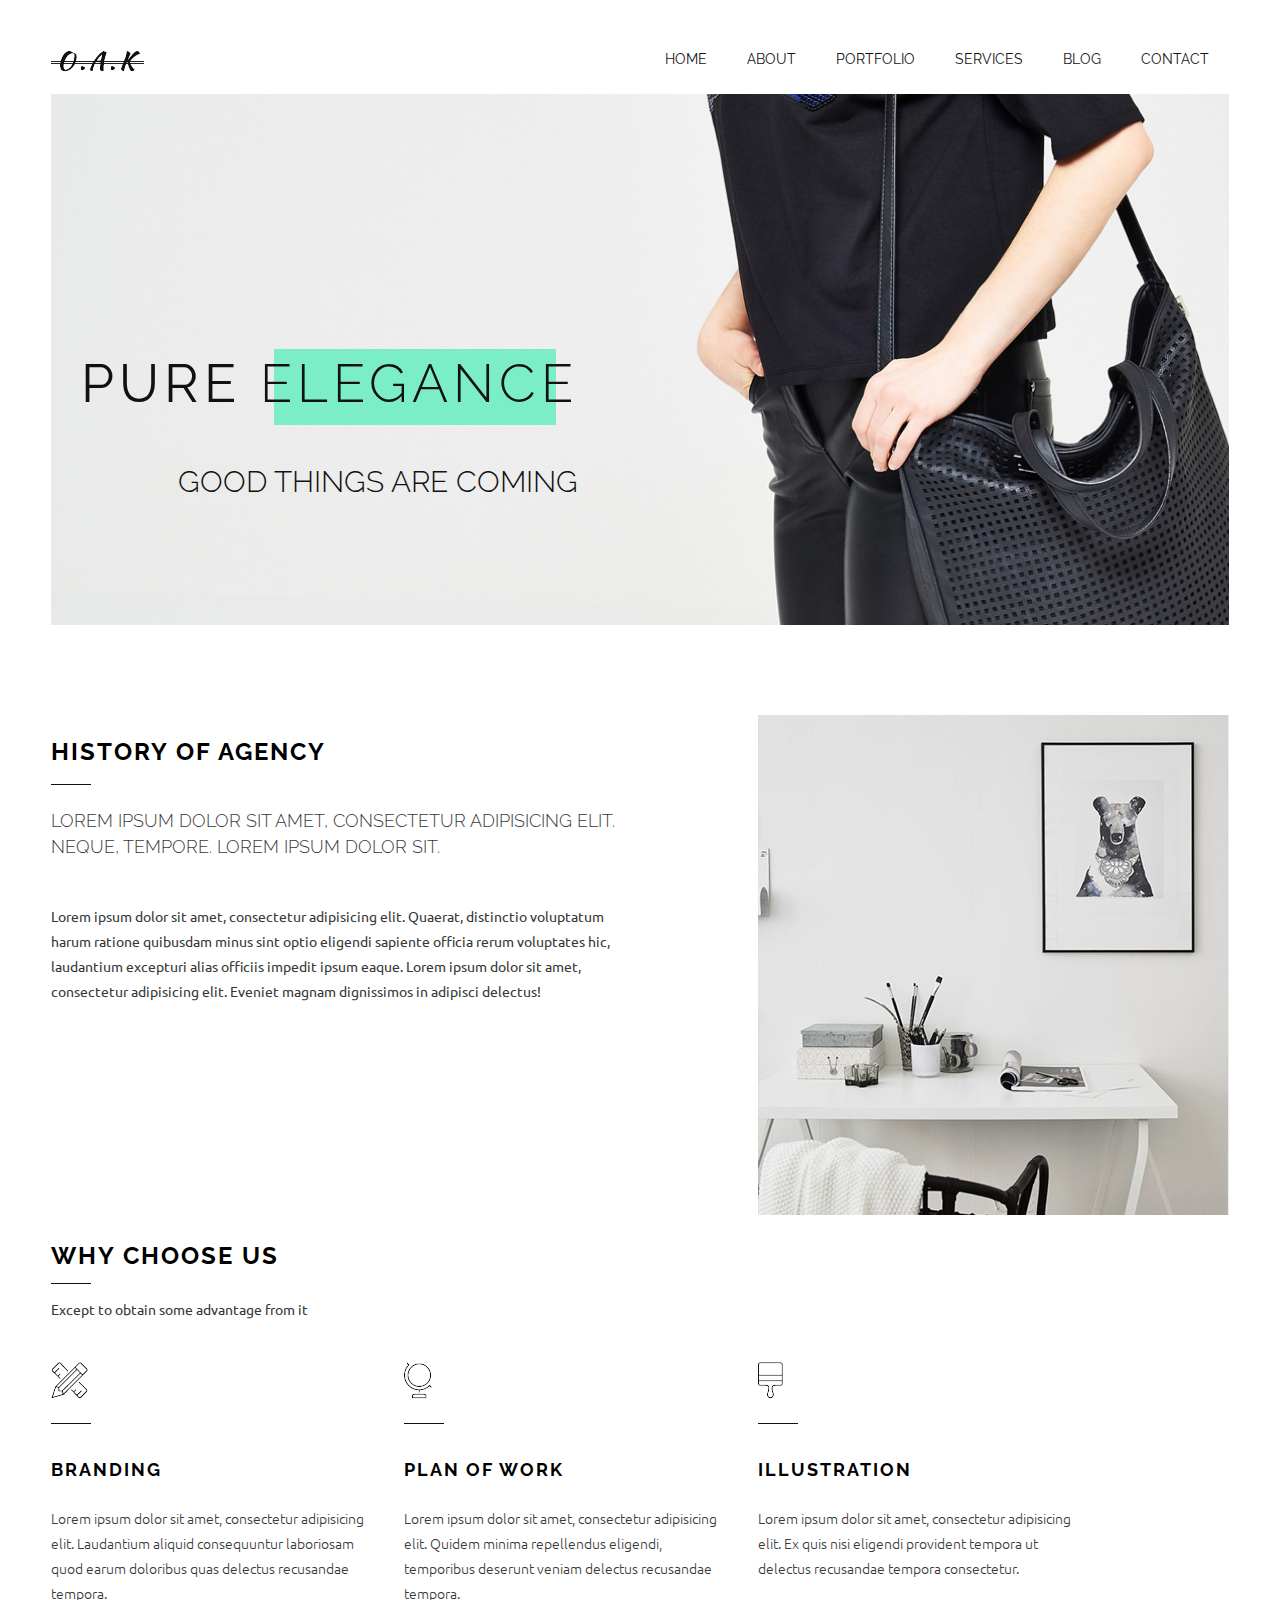
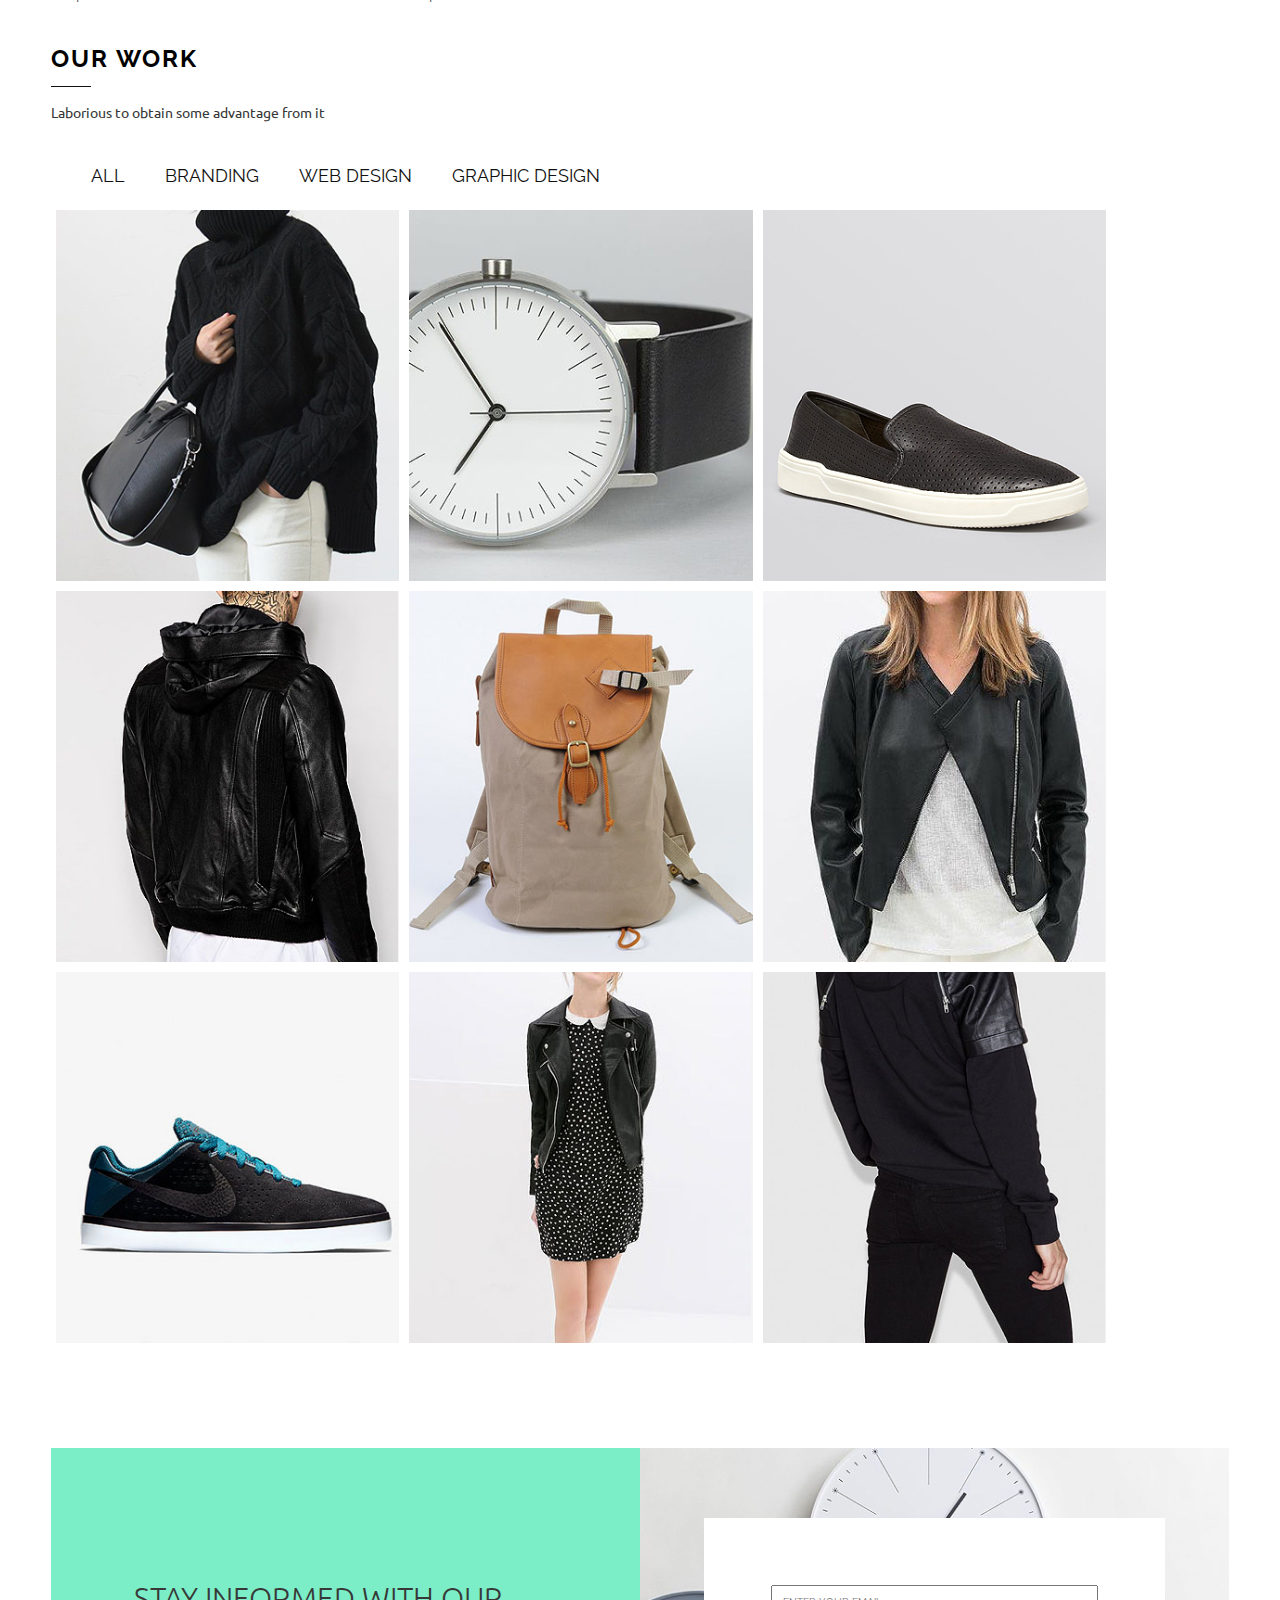
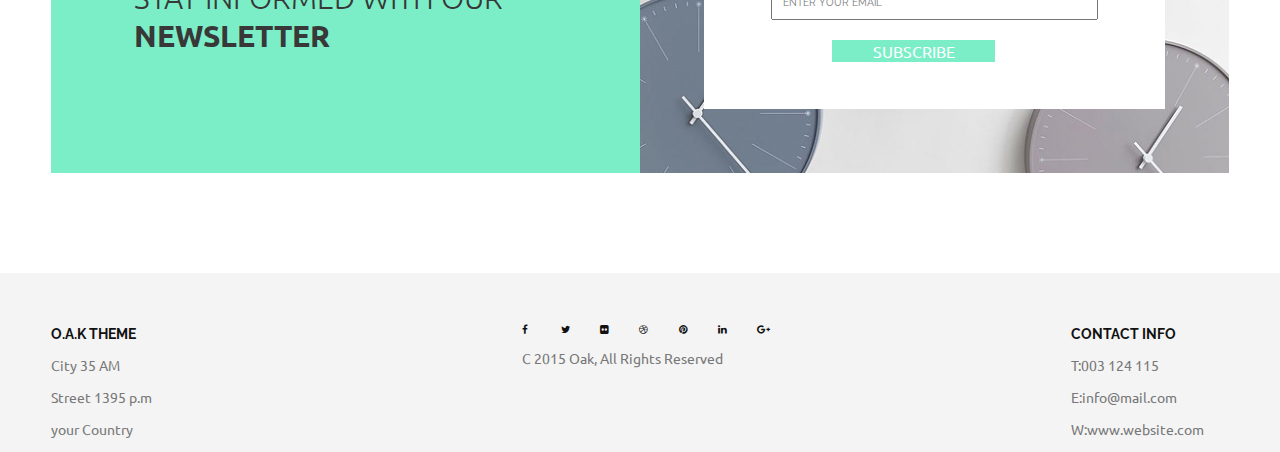
<file: index.html>
<!DOCTYPE html>
<html lang="en">
<head>
	<meta charset="UTF-8">
	<title>OAK</title>
	<link rel="stylesheet" href="style.css">
	<link rel="stylesheet" href="https://maxcdn.bootstrapcdn.com/font-awesome/4.5.0/css/font-awesome.min.css">
	<link href='https://fonts.googleapis.com/css?family=Raleway:400,300,700' rel='stylesheet' type='text/css'>
	<link href='https://fonts.googleapis.com/css?family=Ubuntu:400,300,500' rel='stylesheet' type='text/css'>
</head>
<body>

<div class="wrapper">
	
	<nav class="header-nav clearfix">
		<div class="logo-wrapper">
			<img src="assets/home/logo.png" alt="O.A.K. logo">
		</div>
		<ul class="main-navigation">
			<li><a href="index.html">Home</a></li>
			<li><a href="#about">About</a></li>
			<li><a href="#portfolio">Portfolio</a></li>
			<li><a href="#services">Services</a></li>
			<li><a href="blog.html">Blog</a></li>
			<li><a href="contact.html">Contact</a></li>
		</ul>
	</nav>

	<header class="hero-header">
		<div class="title-text-wrapper">
			<h1>
				<span class="bold-span">Pure</span>
				<span class="relative-span">
				Elegance
				</span>
			</h1>
			<h5>Good things are coming</h5>
		</div>
		<div class="color-block"></div>
	</header>

	<section class="about clearfix" id="about">
		<div class="text-wrapper">
			<h3>History of Agency</h3>
			<img src="assets/home/line.png" alt="solid line">
			<p>
				<span>
					Lorem ipsum dolor sit amet, consectetur adipisicing elit. Neque, tempore. Lorem ipsum dolor sit.
				</span>
			</p>
			<p>Lorem ipsum dolor sit amet, consectetur adipisicing elit. Quaerat, distinctio voluptatum harum ratione quibusdam minus sint optio eligendi sapiente officia rerum voluptates hic, laudantium excepturi alias officiis impedit ipsum eaque. Lorem ipsum dolor sit amet, consectetur adipisicing elit. Eveniet magnam dignissimos in adipisci delectus!</p>
		</div>
		<div class="image-wrapper">
			<img src="images/home/history.jpg" alt="Minimalist, white office with a clean desk and a framed painting of a stylized bear on the wall.">
		</div>
	</section>

	<section class="services" id="services">
		<div class="text-wrapper">
			<h3>Why Choose Us</h3>
			<img src="assets/home/line.png" alt="solid line">
			<p>Except to obtain some advantage from it</p>
		</div>
		<div class="services-wrapper clearfix">
			
			<article class="service">
				<div class="icon-wrapper">
					<img src="assets/home/pencils.png" alt="Simple icon of crossed pencil and ruler">
				</div>
				<img src="assets/home/line.png" alt="solid line">
				<h4>Branding</h4>
				<p>Lorem ipsum dolor sit amet, consectetur adipisicing elit. Laudantium aliquid consequuntur laboriosam quod earum doloribus quas delectus recusandae tempora.</p>
			</article>

			<article class="service">
				<div class="icon-wrapper">
					<img src="assets/home/globe.png" alt="Simple icon of a globe">
				</div>
				<img src="assets/home/line.png" alt="solid line">
				<h4>Plan of Work</h4>
				<p>Lorem ipsum dolor sit amet, consectetur adipisicing elit. Quidem minima repellendus eligendi, temporibus deserunt veniam delectus recusandae tempora.</p>
			</article>

			<article class="service">
				<div class="icon-wrapper">
					<img src="assets/home/brush.png" alt="Simple icon of a paintbrush">
				</div>
				<img src="assets/home/line.png" alt="solid line">
				<h4>Illustration</h4>
				<p>Lorem ipsum dolor sit amet, consectetur adipisicing elit. Ex quis nisi eligendi provident tempora ut delectus recusandae tempora consectetur.</p>
			</article>
		
		</div>
	</section>	

	<section class="portfolio" id="portfolio">
		<div class="text-wrapper">
			<h3>Our Work</h3>
			<img src="assets/home/line.png" alt="solid line">
			<p>Laborious to obtain some advantage from it</p>
		</div>

		<nav>
			<ul class="portfolio-nav">
				<li><a href="#">All</a></li>
				<li><a href="#">Branding</a></li>
				<li><a href="#">Web Design</a></li>
				<li><a href="#">Graphic Design</a></li>
			</ul>
		</nav>

		<ul class="gallery clearfix">
			<li class="gallery-item">
				<img src="images/home/portfolio1.jpg" alt="person holding a bag">
				<div class="overlay">
					<div class="heart-wrapper">
						<i class="fa fa-heart-o"></i>
						<p>250</p>
					</div>
					<div class="plus-sign">
						<p>+</p>
					</div>
					<div class="description-wrapper">
						<h5>Style Fashion</h5>
						<p>New bag and style fashion</p>
					</div>
				</div>
			</li>
			<li class="gallery-item">
				<img src="images/home/portfolio2.jpg" alt="watch">
			<div class="overlay">
				<div class="heart-wrapper">
					<i class="fa fa-heart-o"></i>
					<p>250</p>
				</div>
				<div class="plus-sign">
					<p>+</p>
				</div>
				<div class="description-wrapper">
					<h5>Watches</h5>
					<p>Many new watches</p>
				</div>
			</div>
			</li>
			<li class="gallery-item">
				<img src="images/home/portfolio3.jpg" alt="shoe">
				<div class="overlay">
					<div class="heart-wrapper">
						<i class="fa fa-heart-o"></i>
						<p>250</p>
					</div>
					<div class="plus-sign">
						<p>+</p>
					</div>
					<div class="description-wrapper">
						<h5>Footwear</h5>
						<p>Shoes and boots</p>
					</div>
				</div>
			</li>
			<li class="gallery-item">
				<img src="images/home/portfolio4-2.jpg" alt="person wearing a leather jacket">
				<div class="overlay">
					<div class="heart-wrapper">
						<i class="fa fa-heart-o"></i>
						<p>250</p>
					</div>
					<div class="plus-sign">
						<p>+</p>
					</div>
					<div class="description-wrapper">
						<h5>Jackets Maybe</h5>
						<p>Leather bombers exclusively</p>
					</div>
				</div>
			</li>
			<li class="gallery-item">
				<img src="images/home/portfolio5.jpg" alt="canvas and leather backpack">
				<div class="overlay">
					<div class="heart-wrapper">
						<i class="fa fa-heart-o"></i>
						<p>250</p>
					</div>
					<div class="plus-sign">
						<p>+</p>
					</div>
					<div class="description-wrapper">
						<h5>Bags</h5>
						<p>Backpacks for your backs.</p>
					</div>
				</div>
			</li>
			<li class="gallery-item">
				<img src="images/home/portfolio6-2.jpg" alt="woman wearing a small leather jacket">
				<div class="overlay">
					<div class="heart-wrapper">
						<i class="fa fa-heart-o"></i>
						<p>250</p>
					</div>
					<div class="plus-sign">
						<p>+</p>
					</div>
					<div class="description-wrapper">
						<h5>Smaller Jackets</h5>
						<p>Like the others, but small</p>
					</div>
				</div>
			</li>
			<li class="gallery-item">
				<img src="images/home/portfolio7.jpg" alt="black and blue sneaker">
				<div class="overlay">
					<div class="heart-wrapper">
						<i class="fa fa-heart-o"></i>
						<p>250</p>
					</div>
					<div class="plus-sign">
						<p>+</p>
					</div>
					<div class="description-wrapper">
						<h5>Sneaks</h5>
						<p>For sneaking</p>
					</div>
				</div>
			</li>
			<li class="gallery-item">
				<img src="images/home/portfolio8-2.jpg" alt="woman in a black and white dotted dress wearing a leather jacket">
				<div class="overlay">
					<div class="heart-wrapper">
						<i class="fa fa-heart-o"></i>
						<p>250</p>
					</div>
					<div class="plus-sign">
						<p>+</p>
					</div>
					<div class="description-wrapper">
						<h5>Dresses</h5>
						<p>Always looking tough</p>
					</div>
				</div>
			</li>
			<li class="gallery-item">
				<img src="images/home/portfolio9-2.jpg" alt="person wearing a short-sleeved leather jacket">
				<div class="overlay">
					<div class="heart-wrapper">
						<i class="fa fa-heart-o"></i>
						<p>250</p>
					</div>
					<div class="plus-sign">
						<p>+</p>
					</div>
					<div class="description-wrapper">
						<h5>Just Sleeves</h5>
						<p>Leather for your sleeves and nowhere else</p>
					</div>
				</div>
			</li>
		</ul>
	</section>
	<section class="newsletter-signup">
	<aside class="newsletter-header">
		<p>Stay informed with our <span>newsletter</span></p>
	</aside>
	<aside class="email-form">
		<form action="">
			<input type="email" class="home-page-email" placeholder="Enter your email">
			<input type="submit" class="home-page-submit" value="Subscribe">
		</form>
	</aside>
	</section>
	
</div>

<footer class="clearfix">
	<div class="footer-wrapper">
		<div class="address footer-third">
			<p><span>O.A.K Theme</span></p>
			<p>City 35 AM</p>
			<p>Street 1395 p.m</p>
			<p>your Country</p>
		</div>
		
		<div class="middle-wrapper footer-third">
			<div class="middle-inner-wrapper">
				<ul class="social-media clearfix">
					<li><a href="#"><i class="fa fa-facebook"></i></a></li>
					<li><a href="#"><i class="fa fa-twitter"></i></a></li>
					<li><a href="#"><i class="fa fa-flickr"></i></a></li>
					<li><a href="#"><i class="fa fa-dribbble"></i></a></li>
					<li><a href="#"><i class="fa fa-pinterest"></i></a></li>
					<li><a href="#"><i class="fa fa-linkedin"></i></a></li>
					<li><a href="#"><i class="fa fa-google-plus"></i></a></li>
				</ul>
			
				<div class="copyright-info">
					<p>C 2015 Oak, All Rights Reserved</p>
				</div>
			</div>
		</div>

		<div class="contact footer-third">
			<div class="contact-inner-wrapper">
				<p><span>Contact Info</span></p>
				<p>T:003 124 115</p>
				<p>E:info@mail.com</p>
				<p>W:www.website.com</p>
			</div>
		</div>
	</div>
</footer>



</body>
</html>
</file>
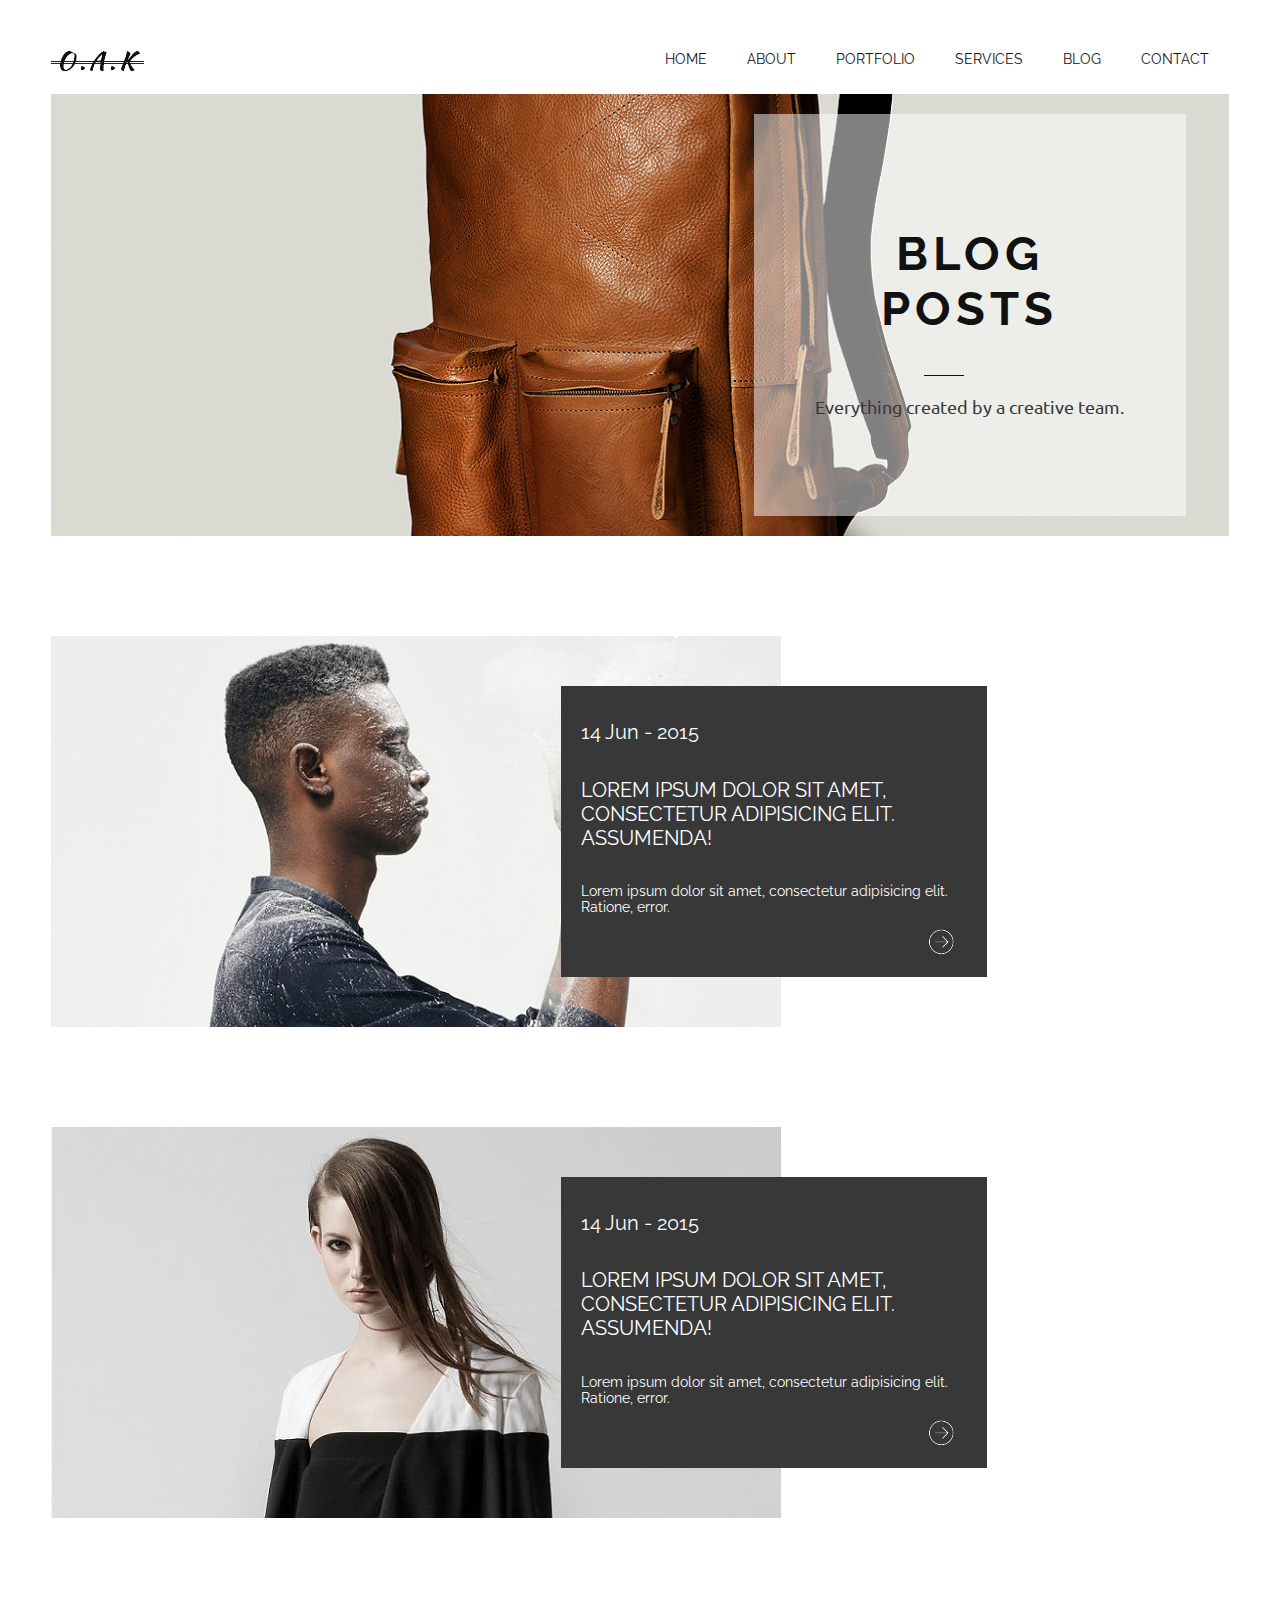
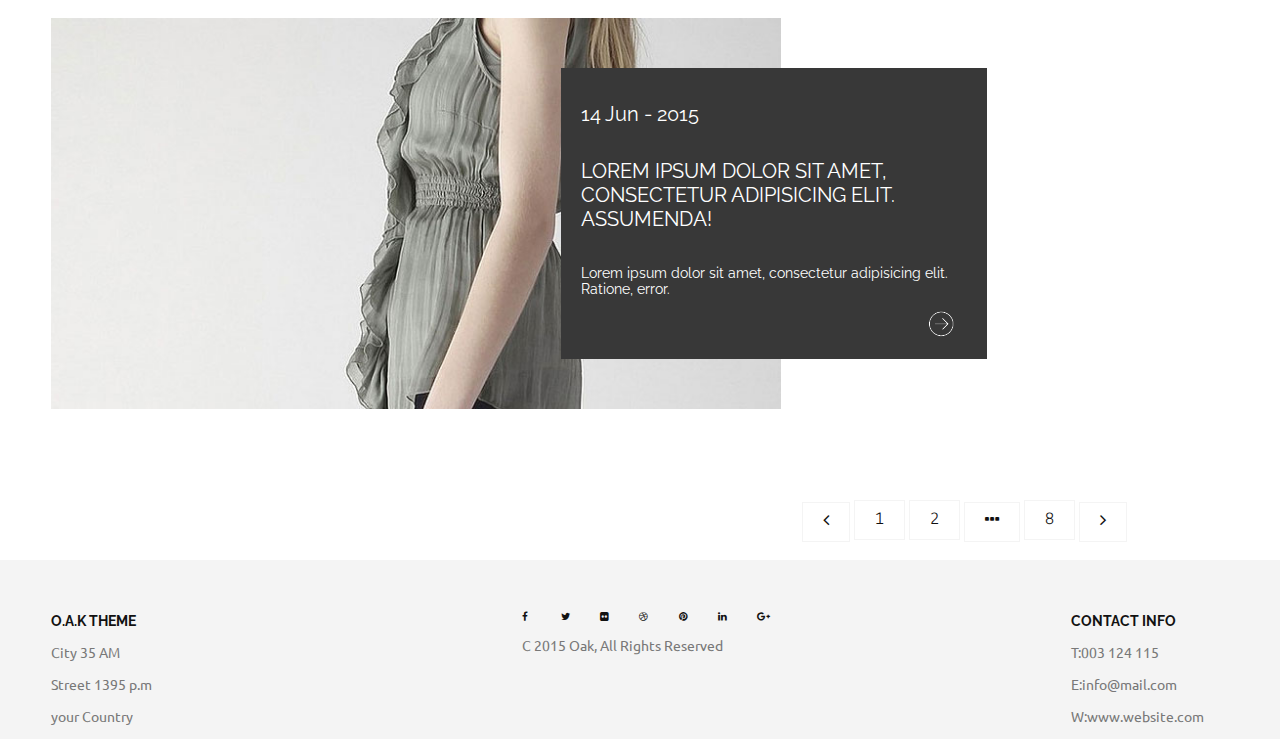
<file: blog.html>
<!DOCTYPE html>
<html lang="en">
<head>
	<meta charset="UTF-8">
	<title>OAK | Blog</title>
	<link rel="stylesheet" href="style.css">
	<link rel="stylesheet" href="https://maxcdn.bootstrapcdn.com/font-awesome/4.5.0/css/font-awesome.min.css">
	<link href='https://fonts.googleapis.com/css?family=Raleway:400,300,700' rel='stylesheet' type='text/css'>
	<link href='https://fonts.googleapis.com/css?family=Ubuntu:400,300,500' rel='stylesheet' type='text/css'>
	<link href='https://fonts.googleapis.com/css?family=Lekton' rel='stylesheet' type='text/css'>

</head>
<body>
<div class="wrapper">
	<nav class="header-nav clearfix">
		<div class="logo-wrapper">
			<img src="assets/home/logo.png" alt="O.A.K. logo">
		</div>
		<ul class="main-navigation">
			<li><a href="index.html">Home</a></li>
			<li><a href="index.html#about">About</a></li>
			<li><a href="index.html#portfolio">Portfolio</a></li>
			<li><a href="index.html#services">Services</a></li>
			<li><a href="blog.html">Blog</a></li>
			<li><a href="contact.html">Contact</a></li>
		</ul>
	</nav>
	
	<header class="hero-header blog-header alt-header">
		<div class="title-text-wrapper">
			<h1>Blog Posts</h1>
			<img src="assets/home/line.png" alt="solid line">
			<p>Everything created by a creative team.</p>
		</div>
	</header>

	<article class="blog-post blog-post-1">
		<div class="blog-text-wrapper">
			<p><span>14 Jun - 2015</span></p>
			<h5>Lorem ipsum dolor sit amet, consectetur adipisicing elit. Assumenda!</h5>
			<p>Lorem ipsum dolor sit amet, consectetur adipisicing elit. Ratione, error.</p>
			<img src="assets/blog/more.png" alt="Right arrow">
		</div>
	</article>

	<article class="blog-post blog-post-2">
		<div class="blog-text-wrapper">
			<p><span>14 Jun - 2015</span></p>
			<h5>Lorem ipsum dolor sit amet, consectetur adipisicing elit. Assumenda!</h5>
			<p>Lorem ipsum dolor sit amet, consectetur adipisicing elit. Ratione, error.</p>
			<img src="assets/blog/more.png" alt="Right arrow">
		</div>
	</article>

	<article class="blog-post blog-post-3">
		<div class="blog-text-wrapper">
			<p><span>14 Jun - 2015</span></p>
			<h5>Lorem ipsum dolor sit amet, consectetur adipisicing elit. Assumenda!</h5>
			<p>Lorem ipsum dolor sit amet, consectetur adipisicing elit. Ratione, error.</p>
			<img src="assets/blog/more.png" alt="Right arrow">
		</div>
	</article>

	<nav class="number-nav">
		<ul class="blog-nav">
			<li><a href="#"><i class="fa fa-angle-left"></i></a></li>
			<li><a href="#">1</a></li>
			<li><a href="#">2</a></li>
			<li><a href="#"><i class="fa fa-ellipsis-h"></i></a></li>
			<li><a href="#">8</a></li>
			<li><a href="#"><i class="fa fa-angle-right"></i></a></li>
		</ul>
	</nav>







</div>

<footer class="clearfix">
	<div class="footer-wrapper">
		<div class="address footer-third">
			<p><span>O.A.K Theme</span></p>
			<p>City 35 AM</p>
			<p>Street 1395 p.m</p>
			<p>your Country</p>
		</div>
		
		<div class="middle-wrapper footer-third">
			<div class="middle-inner-wrapper">
				<ul class="social-media clearfix">
					<li><a href="#"><i class="fa fa-facebook"></i></a></li>
					<li><a href="#"><i class="fa fa-twitter"></i></a></li>
					<li><a href="#"><i class="fa fa-flickr"></i></a></li>
					<li><a href="#"><i class="fa fa-dribbble"></i></a></li>
					<li><a href="#"><i class="fa fa-pinterest"></i></a></li>
					<li><a href="#"><i class="fa fa-linkedin"></i></a></li>
					<li><a href="#"><i class="fa fa-google-plus"></i></a></li>
				</ul>
			
				<div class="copyright-info">
					<p>C 2015 Oak, All Rights Reserved</p>
				</div>
			</div>
		</div>

		<div class="contact footer-third">
			<div class="contact-inner-wrapper">
				<p><span>Contact Info</span></p>
				<p>T:003 124 115</p>
				<p>E:info@mail.com</p>
				<p>W:www.website.com</p>
			</div>
		</div>
	</div>
</footer>
	
</body>
</html>
</file>
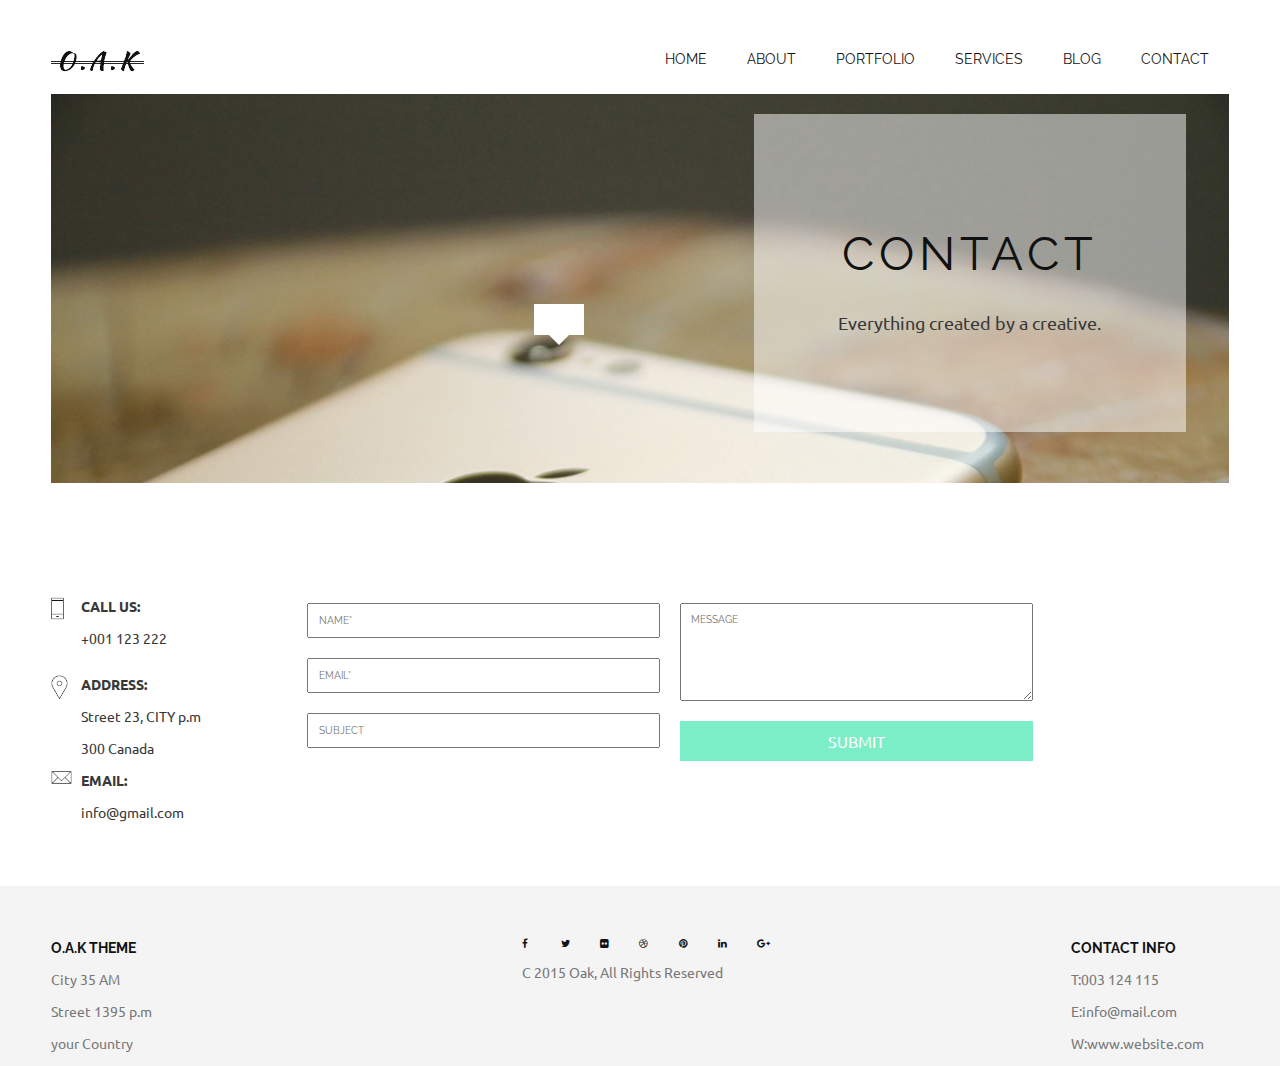
<file: contact.html>
<!DOCTYPE html>
<html lang="en">
<head>
	<meta charset="UTF-8">
	<title>OAK | Contact</title>
	<link rel="stylesheet" href="style.css">
	<link rel="stylesheet" href="https://maxcdn.bootstrapcdn.com/font-awesome/4.5.0/css/font-awesome.min.css">
	<link href='https://fonts.googleapis.com/css?family=Raleway:400,300,700' rel='stylesheet' type='text/css'>
	<link href='https://fonts.googleapis.com/css?family=Ubuntu:400,300italic,500' rel='stylesheet' type='text/css'>
</head>
<body>
<div class="wrapper">
	<nav class="header-nav clearfix">
		<div class="logo-wrapper">
			<img src="assets/home/logo.png" alt="O.A.K. logo">
		</div>
		<ul class="main-navigation">
			<li><a href="index.html">Home</a></li>
			<li><a href="index.html#about">About</a></li>
			<li><a href="index.html#portfolio">Portfolio</a></li>
			<li><a href="index.html#services">Services</a></li>
			<li><a href="blog.html">Blog</a></li>
			<li><a href="contact.html">Contact</a></li>
		</ul>
	</nav>
	
	<header class="hero-header contact-header alt-header">
		<div class="title-text-wrapper">
			<h1>Contact</h1>
			<p>Everything created by a creative.</p>
		</div>
		<div class="map-icon">
			<img src="assets/home/logo.png" alt="small O.A.K. logo in a map-peg wrapper">
		</div>
	</header>

	<aside class="contact-wrapper">
		<div class="contact-item clearfix">	
			<img src="assets/contact/phone.jpg" alt="simple phone icon">
			<div class="contact-text-wrapper">
				<p><span class="contact-item-header">Call Us:</span></p>
				<p>+001 123 222</p>
			</div>
		</div>

		<div class="contact-item">
			<img src="assets/contact/map.jpg" alt="simple map icon">
			<div class="contact-text-wrapper">
				<p><span class="contact-item-header">Address:</span></p>
				<p>Street 23, <span>City</span> p.m</p>
				<p>300 Canada</p>
			</div>
		</div>

		<div class="contact-item">
			<img src="assets/contact/envelope.png" alt="simple envelope icon">
			<div class="contact-text-wrapper">
				<p><span class="contact-item-header">Email:</span></p>
				<p>info@gmail.com</p>
			</div>
		</div>
	</aside>

	<form action="" class="contact-page-form clearfix">
		<div class="input-column">
			<input type="text" class="contact-page-name" placeholder="Name*" required>
			<input type="email" class="contact-page-email" placeholder="Email*" required>
			<input type="text" class="contact-page-subject" placeholder="subject">
		</div>
		<div class="input-column">
			<textarea name="message" id="message" class="contact-page-message" placeholder="Message"></textarea>
			<input type="submit" class="contact-page-submit">
		</div>
	</form>

</div>

<footer class="clearfix">
	<div class="footer-wrapper">
		<div class="address footer-third">
			<p><span>O.A.K Theme</span></p>
			<p>City 35 AM</p>
			<p>Street 1395 p.m</p>
			<p>your Country</p>
		</div>
		
		<div class="middle-wrapper footer-third">
			<div class="middle-inner-wrapper">
				<ul class="social-media clearfix">
					<li><a href="#"><i class="fa fa-facebook"></i></a></li>
					<li><a href="#"><i class="fa fa-twitter"></i></a></li>
					<li><a href="#"><i class="fa fa-flickr"></i></a></li>
					<li><a href="#"><i class="fa fa-dribbble"></i></a></li>
					<li><a href="#"><i class="fa fa-pinterest"></i></a></li>
					<li><a href="#"><i class="fa fa-linkedin"></i></a></li>
					<li><a href="#"><i class="fa fa-google-plus"></i></a></li>
				</ul>
			
				<div class="copyright-info">
					<p>C 2015 Oak, All Rights Reserved</p>
				</div>
			</div>
		</div>

		<div class="contact footer-third">
			<div class="contact-inner-wrapper">
				<p><span>Contact Info</span></p>
				<p>T:003 124 115</p>
				<p>E:info@mail.com</p>
				<p>W:www.website.com</p>
			</div>
		</div>
	</div>
</footer>
</body>
</html>
</file>
<file: style.css>
article, aside, details, figcaption, figure, footer, header, hgroup, nav, section, summary {
  display: block; }

audio, canvas, video {
  display: inline-block; }

audio:not([controls]) {
  display: none;
  height: 0; }

[hidden] {
  display: none; }

html {
  font-family: sans-serif;
  -webkit-text-size-adjust: 100%;
  -ms-text-size-adjust: 100%; }

a:focus {
  outline: thin dotted; }

a:active, a:hover {
  outline: 0; }

h1 {
  font-size: 2em; }

abbr[title] {
  border-bottom: 1px dotted; }

b, strong {
  font-weight: 700; }

dfn {
  font-style: italic; }

mark {
  background: #ff0;
  color: #000; }

code, kbd, pre, samp {
  font-family: monospace, serif;
  font-size: 1em; }

pre {
  white-space: pre-wrap;
  word-wrap: break-word; }

q {
  quotes: \201C \201D \2018 \2019; }

small {
  font-size: 80%; }

sub, sup {
  font-size: 75%;
  line-height: 0;
  position: relative;
  vertical-align: baseline; }

sup {
  top: -.5em; }

sub {
  bottom: -.25em; }

img {
  border: 0; }

svg:not(:root) {
  overflow: hidden; }

fieldset {
  border: 1px solid silver;
  margin: 0 2px;
  padding: .35em .625em .75em; }

button, input, select, textarea {
  font-family: inherit;
  font-size: 100%;
  margin: 0; }

button, input {
  line-height: normal; }

button, html input[type=button],
input[type=reset], input[type=submit] {
  -webkit-appearance: button;
  cursor: pointer; }

button[disabled], input[disabled] {
  cursor: default; }

input[type=checkbox], input[type=radio] {
  box-sizing: border-box;
  padding: 0; }

input[type=search] {
  -webkit-appearance: textfield;
  -moz-box-sizing: content-box;
  -webkit-box-sizing: content-box;
  box-sizing: content-box; }

input[type=search]::-webkit-search-cancel-button, input[type=search]::-webkit-search-decoration {
  -webkit-appearance: none; }

textarea {
  overflow: auto;
  vertical-align: top; }

table {
  border-collapse: collapse;
  border-spacing: 0; }

body, figure {
  margin: 0; }

legend, button::-moz-focus-inner, input::-moz-focus-inner {
  border: 0;
  padding: 0; }

.clearfix:after {
  visibility: hidden;
  display: block;
  font-size: 0;
  content: " ";
  clear: both;
  height: 0; }

* {
  -moz-box-sizing: border-box;
  -webkit-box-sizing: border-box;
  box-sizing: border-box; }

html {
  font-size: 62.5%;
  font-family: 'Raleway', sans-serif;
  font-weight: 400; }

.about .text-wrapper, .services .service {
  line-height: 25px; }

.wrapper {
  padding: 4%;
  max-width: 1400px; }

h1, h2, h3, h4, h5 {
  text-transform: uppercase; }

h3 {
  letter-spacing: 2px;
  font-size: 2.4rem; }

p {
  font-family: 'Ubuntu', sans-serif;
  font-size: 1.4rem;
  color: #383838; }

ul {
  padding: 0;
  margin: 0; }

li {
  list-style-type: none; }

a {
  text-transform: uppercase;
  text-decoration: none;
  color: #111111;
  transition: all 0.4s; }
  a:hover {
    color: #7beec7; }

.hero-header {
  background-image: url(images/home/header.jpg);
  width: 100%;
  background-size: cover;
  height: 14.2%; }

header h1, h5 {
  font-weight: 300;
  color: #111111; }

header h1 {
  font-size: 5.3rem;
  text-align: right;
  letter-spacing: 5px; }
  header h1 span.bold-span {
    font-weight: 400; }
  header h1 span.relative-span {
    position: relative;
    z-index: 100; }

.color-block {
  display: block;
  background: #7beec7;
  width: 282px;
  height: 76px;
  position: relative;
  top: -200px;
  left: 223px;
  z-index: 99; }

header h5 {
  font-size: 3rem; }

.title-text-wrapper {
  padding-top: calc(305px - 8.3rem);
  width: 527px;
  position: relative; }
  .title-text-wrapper h5 {
    text-align: right; }

.about .text-wrapper h3, .services .text-wrapper h3, .portfolio .text-wrapper h3 {
  margin-bottom: 5px; }

.about .text-wrapper p, .services .text-wrapper p, .portfolio .text-wrapper p {
  padding-bottom: 30px; }

.alt-header {
  padding: 20px;
  height: 35%; }
  .alt-header img {
    padding-left: 120px; }

.blog-header {
  background-image: url(images/blog/blog_hero.jpg); }

.contact-header {
  background-image: url(images/contact/contact-bg.jpg);
  margin-bottom: 100px; }

.alt-header .title-text-wrapper {
  background: rgba(255, 255, 255, 0.5);
  width: 38%;
  position: relative;
  left: 60%;
  padding: 80px 50px; }
  .alt-header .title-text-wrapper h1, .alt-header .title-text-wrapper p {
    text-align: center; }
  .alt-header .title-text-wrapper h1 {
    font-weight: 700;
    font-family: 'Raleway', sans-serif;
    font-size: 4.7rem; }
  .alt-header .title-text-wrapper p {
    font-size: 1.8rem; }

.alt-header.contact-header .title-text-wrapper h1 {
  font-weight: 400; }

.map-icon {
  background-color: white;
  width: 50px;
  padding: 10px 5px;
  position: relative;
  top: -128px;
  left: 463px; }
  .map-icon img {
    width: 100%; }

.map-icon::before {
  content: "";
  display: block;
  width: 0;
  height: 0;
  border-left: 10px solid transparent;
  border-right: 10px solid transparent;
  border-top: 10px solid white;
  position: absolute;
  bottom: -10px;
  left: 15px; }

nav li {
  float: left; }
  nav li a {
    padding: 20px; }

.header-nav {
  padding-bottom: 20px; }

.main-navigation {
  float: right; }
  .main-navigation a {
    font-size: 1.4rem; }

.logo-wrapper {
  float: left; }

.portfolio-nav {
  padding: 0 20px;
  margin-bottom: 10px; }
  .portfolio-nav a {
    padding-bottom: 0;
    padding-top: 0;
    font-size: 1.8rem; }

.number-nav {
  float: right;
  padding-right: 100px; }
  .number-nav ul li {
    font-size: 1.8rem;
    font-family: 'Lekton', sans-serif;
    padding: 2px; }
    .number-nav ul li a {
      border: 1px solid #f4f4f4;
      padding: 10px 20px;
      background: none; }
      .number-nav ul li a:hover {
        background: #7beec7;
        color: white; }

.about {
  padding-top: 90px; }

.about p span {
  font-size: 1.8rem;
  font-family: 'Raleway', sans-serif;
  text-transform: uppercase;
  font-weight: 300; }

.about .text-wrapper {
  width: 50%;
  float: left; }

.about .image-wrapper {
  width: 40%;
  float: right; }
  .about .image-wrapper img {
    width: 100%; }

.services-wrapper {
  width: 100%;
  margin: 0 auto; }

.service {
  float: left;
  width: 30%;
  padding-right: 2%; }

.service h4 {
  font-size: 1.8rem;
  letter-spacing: 2px; }

.service p {
  font-weight: 300; }

.gallery {
  width: 100%;
  padding-top: 40px;
  padding-bottom: 100px; }

.gallery-item {
  width: 30%;
  float: left;
  padding: 5px;
  position: relative; }
  .gallery-item img {
    max-width: 100%;
    display: block; }

.overlay {
  position: absolute;
  background-color: rgba(123, 238, 199, 0.9);
  padding: 1%;
  margin: 0;
  top: 5px;
  right: 5px;
  left: 5px;
  bottom: 5px;
  border: 2px solid black;
  opacity: 0;
  transition: all 0.6s; }
  .overlay:hover {
    opacity: 1; }

.overlay h5 {
  font-family: 'Ubuntu', sans-serif;
  font-size: 1.8rem;
  font-weight: 500; }

.overlay h5, .overlay p {
  text-transform: uppercase; }

.overlay .heart-wrapper {
  text-align: left; }

.heart-wrapper p {
  margin: 0; }

.plus-sign p {
  font-size: 60px;
  font-weight: 300;
  text-align: center;
  padding-top: 20px; }

.description-wrapper {
  position: absolute;
  bottom: 10px;
  left: 10px; }

.description-wrapper h5, .description-wrapper p {
  margin: 0; }

aside.newsletter-header {
  float: left;
  background: #7beec7;
  width: 50%;
  height: 325px;
  padding: 101px 83px;
  margin-bottom: 100px; }
  aside.newsletter-header span {
    font-weight: 700; }
  aside.newsletter-header p {
    font-size: 3rem;
    font-weight: 300;
    text-transform: uppercase; }

aside.email-form {
  float: left;
  width: 50%;
  height: 325px;
  padding: 70px 64px;
  background-image: url(images/home/clock.jpg);
  background-size: cover;
  background-repeat: no-repeat; }

form {
  background: white;
  width: 100%;
  margin: 0 auto;
  padding: 67px; }

.home-page-email {
  width: 100%;
  padding: 10px;
  text-transform: uppercase; }

input[type=submit] {
  -webkit-appearance: none;
  outline: none;
  background: #7beec7;
  color: white;
  text-transform: uppercase;
  font-family: 'Ubuntu', sans-serif;
  font-size: 1.6rem;
  border: none; }

.home-page-submit {
  width: 50%;
  position: relative;
  left: 61px;
  top: 20px; }

.contact-wrapper {
  width: 20%;
  float: left; }

.contact-item {
  width: 100%; }
  .contact-item img {
    float: left; }
  .contact-item .contact-text-wrapper {
    padding-left: 30px; }
  .contact-item span {
    text-transform: uppercase; }
  .contact-item span.contact-item-header {
    font-weight: 700; }

.input-column {
  width: 30%;
  float: left;
  margin: 10px; }

form.contact-page-form {
  padding: 0; }

.contact-page-email, .contact-page-name, .contact-page-message, .contact-page-subject, .contact-page-submit {
  width: 100%;
  padding: 10px;
  text-transform: uppercase; }
  .contact-page-email:focus, .contact-page-name:focus, .contact-page-message:focus, .contact-page-subject:focus, .contact-page-submit:focus {
    outline: 1px solid #383838; }

.contact-page-submit {
  width: 100%; }

.contact-page-form input, .contact-page-form textarea {
  margin: 10px; }

.contact-page-message {
  padding: 10px 10px 64px 10px; }

.blog-post {
  background-size: cover;
  padding: 50px 10px;
  width: 62%;
  margin: 100px 0; }

.blog-post-1 {
  background-image: url(images/blog/blog-1.jpg); }

.blog-post-2 {
  background-image: url(images/blog/blog2.jpg); }

.blog-post-3 {
  background-image: url(images/blog/blog3.jpg); }

.blog-text-wrapper {
  background-color: #383838;
  width: 60%;
  padding: 20px;
  position: relative;
  left: 500px; }
  .blog-text-wrapper p, .blog-text-wrapper h5 {
    color: white;
    font-family: 'Raleway', sans-serif; }
  .blog-text-wrapper h5, .blog-text-wrapper span {
    font-size: 2rem;
    font-weight: 400; }
  .blog-text-wrapper img {
    position: relative;
    left: 90%; }

footer {
  clear: both;
  background-color: #f4f4f4; }

footer p span {
  font-weight: 700;
  text-transform: uppercase;
  font-family: 'Raleway', sans-serif; }

.footer-wrapper {
  padding: 4%;
  max-width: 1400px; }

.footer-third {
  width: 33.3%;
  float: left; }

.address p, .contact p {
  margin-top: 0; }

.address p, .contact p, .copyright-info p {
  color: #787878; }

.address span, .contact span {
  color: #111111; }

.middle-inner-wrapper {
  margin: 0 auto;
  position: relative;
  left: 20%; }

.social-media {
  position: relative; }
  .social-media li {
    float: left;
    width: 10%; }

.copyright-info p {
  color: #787878; }

.contact {
  position: relative; }

.contact-inner-wrapper {
  position: relative;
  left: 60%; }
</file>
